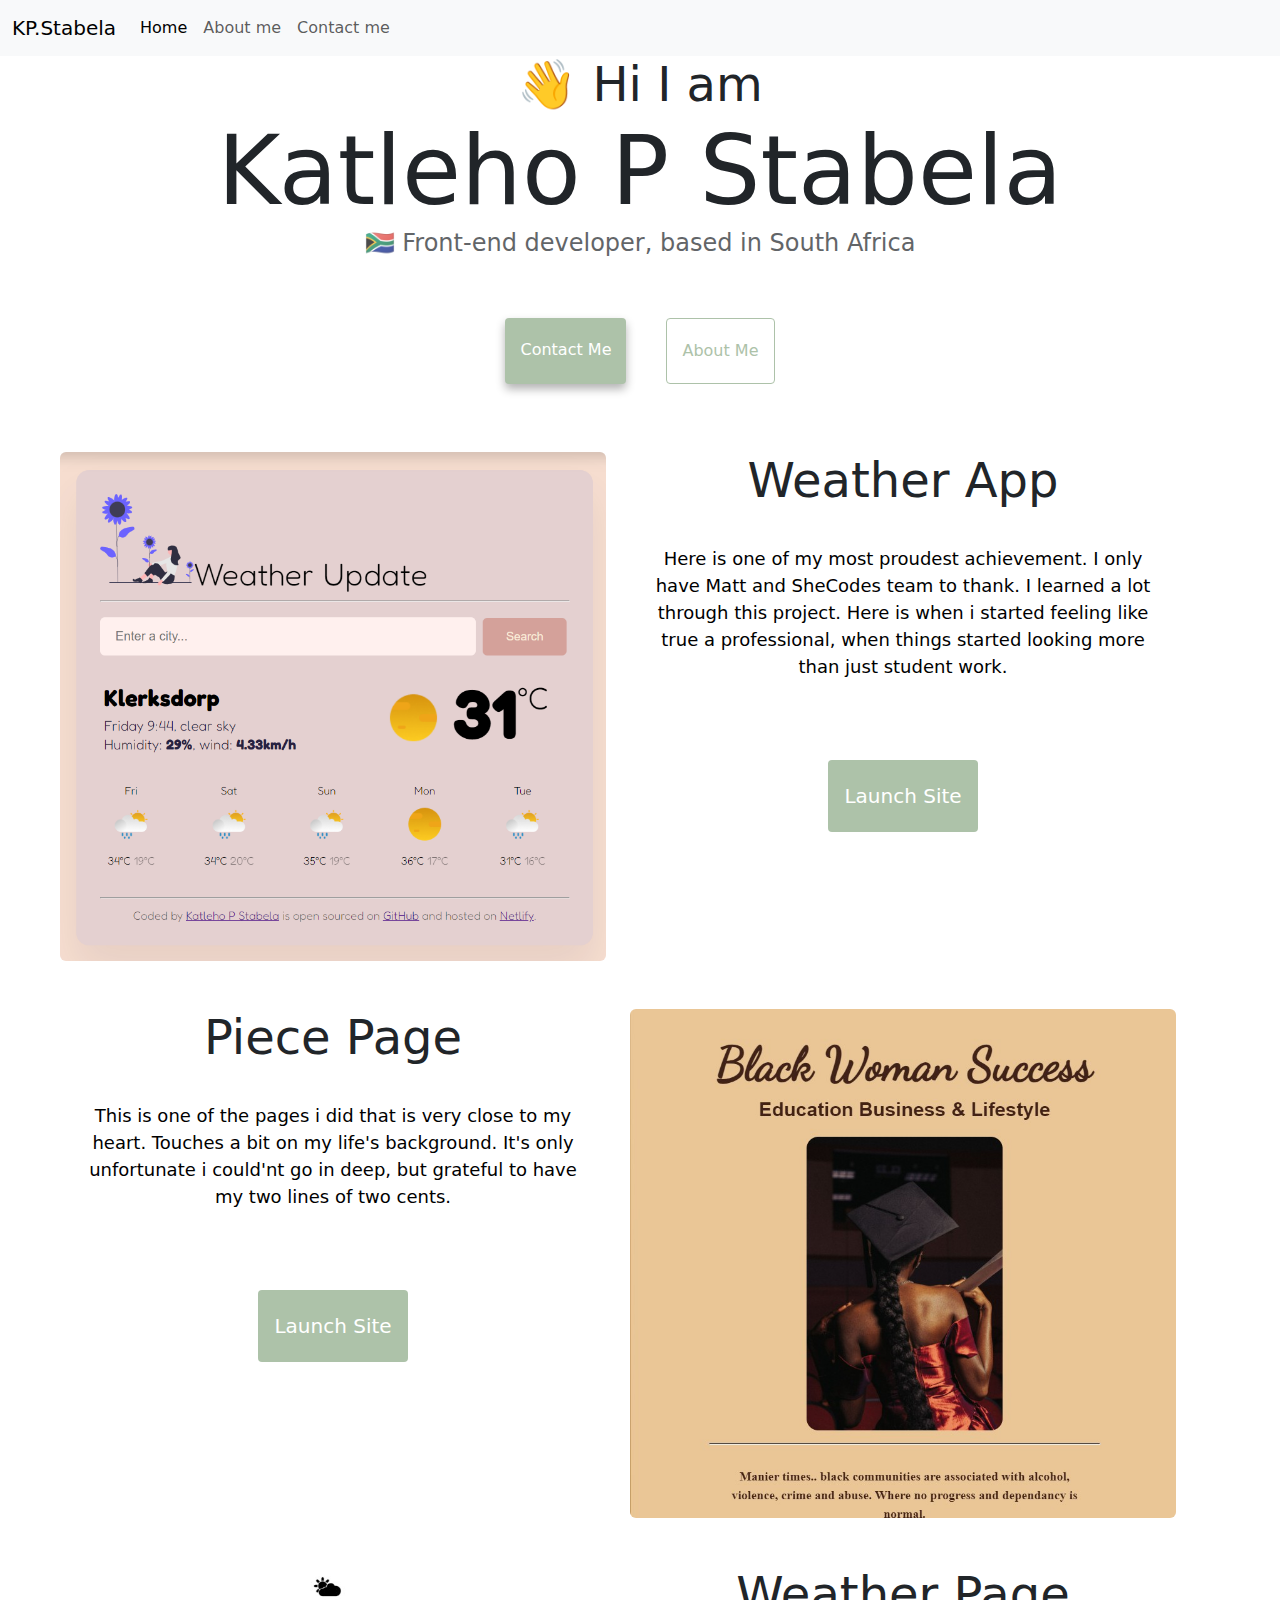
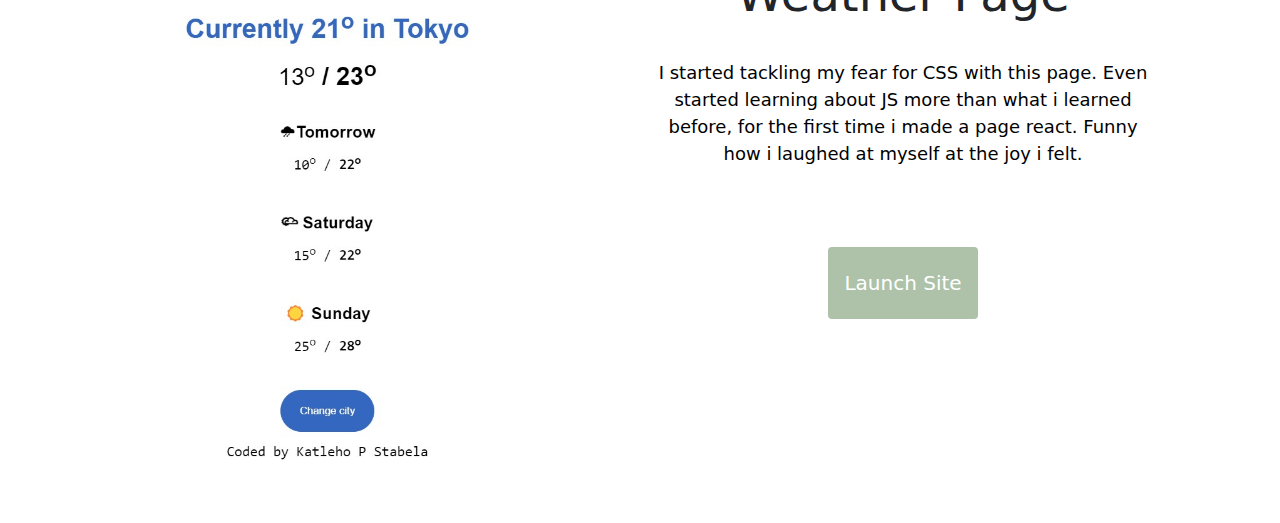
<file: index.html>
<!DOCTYPE html>
<html lang="en">
  <head>
    <meta charset="UTF-8" />
    <meta http-equiv="X-UA-Compatible" content="IE=edge" />
    <meta name="viewport" content="width=device-width, initial-scale=1.0" />
    <meta name="description" content="A multiple page about me as a Front-end developer site">
    <title>front-end developer - KP Stabela</title>
    <link
      href="https://cdn.jsdelivr.net/npm/bootstrap@5.3.3/dist/css/bootstrap.min.css"
      rel="stylesheet"
      integrity="sha384-QWTKZyjpPEjISv5WaRU9OFeRpok6YctnYmDr5pNlyT2bRjXh0JMhjY6hW+ALEwIH"
      crossorigin="anonymous"
    />
    <link rel="stylesheet" href="src/style.css" />
  </head>
  <body>
    <nav class="navbar navbar-expand-lg bg-body-tertiary">
      <div class="container-fluid">
        <a class="navbar-brand" href="#">KP.Stabela</a>
        <button
          class="navbar-toggler"
          type="button"
          data-bs-toggle="collapse"
          data-bs-target="#navbarNav"
          aria-controls="navbarNav"
          aria-expanded="false"
          aria-label="Toggle navigation"
        >
          <span class="navbar-toggler-icon"></span>
        </button>
        <div class="collapse navbar-collapse" id="navbarNav">
          <ul class="navbar-nav">
            <li class="nav-item">
              <a class="nav-link active" aria-current="page" href="index.html"
                >Home</a
              >
            </li>
            <li class="nav-item">
              <a class="nav-link" href="about.html" title="About the front-end developer button">About me</a>
            </li>
            <li class="nav-item">
              <a class="nav-link" href="about.html#contact" title="Contact the front-end developer button">Contact me</a>
            </li>
          </ul>
        </div>
      </div>
    </nav>
    <h2>👋 Hi I am</h2>
    <h1 class="coder">Katleho P Stabela</h1>
    <h3 class="coder-2">🇿🇦 Front-end developer, based in South Africa</h3>
    <div class="navigation-links">
      <a href="about.html#contact" class="contact-link">Contact me</a>
      <a href="about.html" class="about-link">About me</a>
    </div>
    <div class="container text-center m-5">
      <div class="row">
        <div class="col-sm-6">
          <img src="images/weather-app.png" alt="weather-app-screen-shot" class="img-fluid rounded" />
        </div>
        <div class="col-sm-6">
          <h2 class="mb-3">Weather App</h2>
          <p class="text-black bg-white">
            Here is one of my most proudest achievement. I only have Matt and
            SheCodes team to thank. I learned a lot through this project. Here
            is when i started feeling like true a professional, when things
            started looking more than just student work.
          </p>
          <div class="navigation-links">
            <a
              href="https://www.shecodes.io/cohorts/shecodes-plus-e30e0bc5-2ec6-4c7b-864f-04d5c531ed12/projects/2093393"
              target="_blank"
              class="btn btn-green btn-lg"
              >Launch site</a
            >
          </div>
        </div>
      </div>
    </div>
    <div class="container text-center m-5">
      <div class="row">
        <div class="col-sm-6">
          <h2 class="mb-3">Piece Page</h2>
          <p class="text-black bg-white">
            This is one of the pages i did that is very close to my heart.
            Touches a bit on my life's background. It's only unfortunate i
            could'nt go in deep, but grateful to have my two lines of two cents.
          </p>
          <div class="navigation-links">
            <a
              href="https://s3.amazonaws.com/shecodesio-production/challenge_submissions/files/002/039/862/original/FinalProject%28BasicsWeek3%29.html?1705730209"
              target="_blank"
              class="btn btn-green btn-lg"
              >Launch site</a
            >
          </div>
        </div>
        <div class="col-sm-6">
          <img src="images/piece-page-1.jpg" alt="black-womemen-success-page-screen-shot" class="img-fluid rounded" />
        </div>
      </div>
    </div>
    <div class="container text-center m-5">
      <div class="row">
        <div class="col-sm-6">
          <img src="images/html-css-weather-1.jpg" alt="weather-page-screen-shot" class="img-fluid rounded" />
        </div>
        <div class="col-sm-6">
          <h2 class="mb-3">Weather Page</h2>
          <p class="text-black bg-white">
            I started tackling my fear for CSS with this page. Even started
            learning about JS more than what i learned before, for the first
            time i made a page react. Funny how i laughed at myself at the joy i
            felt.
          </p>
          <div class="navigation-links">
            <a
              href="https://s3.amazonaws.com/shecodesio-production/challenge_submissions/files/002/030/729/original/challenge-2%28JavaScript%29.html?1705319736"
              target="_blank"
              class="btn btn-green btn-lg"
              >Launch site</a
            >
          </div>
        </div>
      </div>
    </div>
    <script
      src="https://cdn.jsdelivr.net/npm/bootstrap@5.3.3/dist/js/bootstrap.bundle.min.js"
      integrity="sha384-YvpcrYf0tY3lHB60NNkmXc5s9fDVZLESaAA55NDzOxhy9GkcIdslK1eN7N6jIeHz"
      crossorigin="anonymous"
    ></script>
  </body>
</html>
</file>
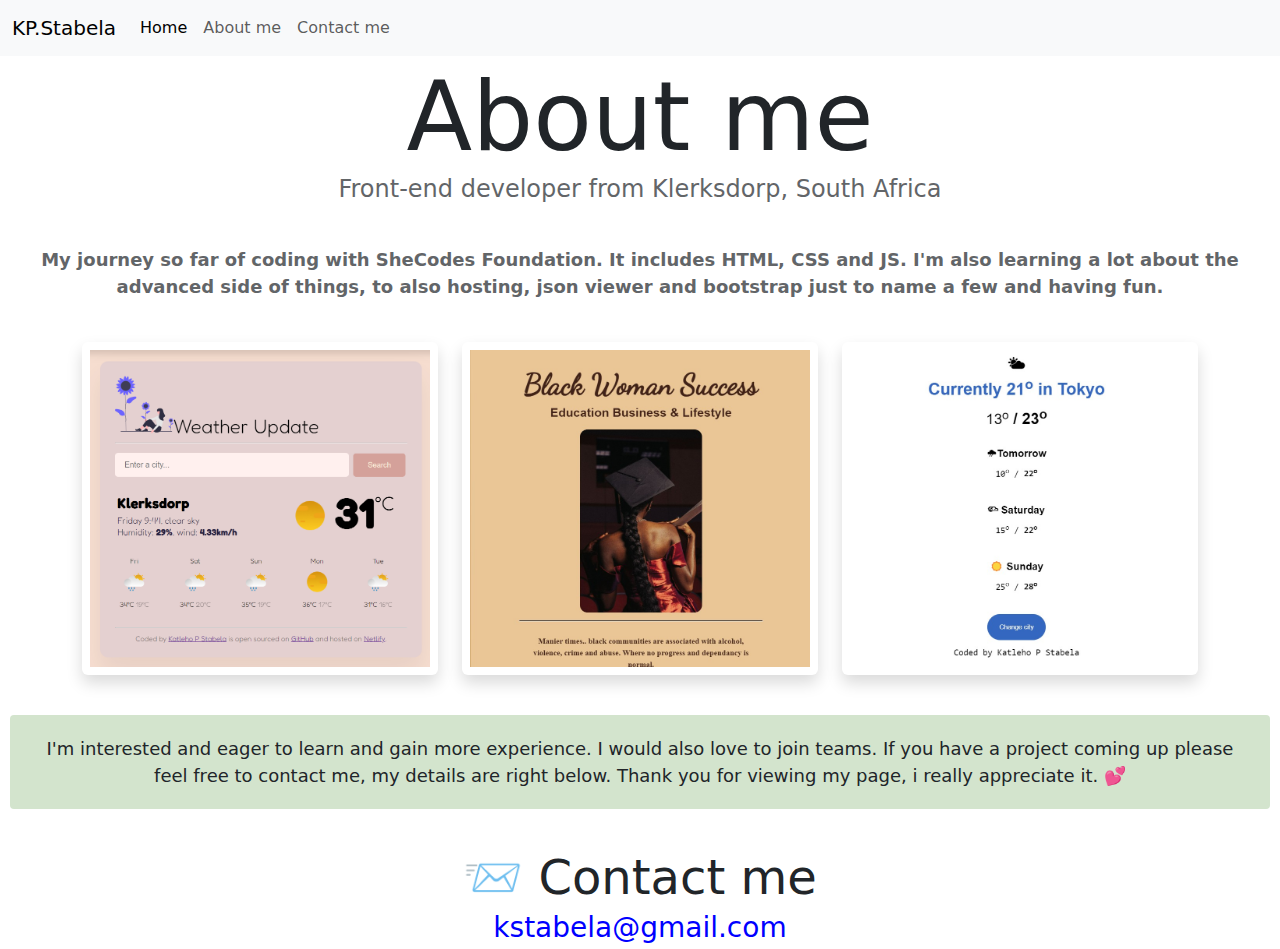
<file: about.html>
<!DOCTYPE html>
<html lang="en">
  <head>
    <meta charset="UTF-8" />
    <meta http-equiv="X-UA-Compatible" content="IE=edge" />
    <meta name="viewport" content="width=device-width, initial-scale=1.0" />
    <link
      href="https://cdn.jsdelivr.net/npm/bootstrap@5.3.3/dist/css/bootstrap.min.css"
      rel="stylesheet"
      integrity="sha384-QWTKZyjpPEjISv5WaRU9OFeRpok6YctnYmDr5pNlyT2bRjXh0JMhjY6hW+ALEwIH"
      crossorigin="anonymous"
    />
    <script
      src="https://cdn.jsdelivr.net/npm/bootstrap@5.3.3/dist/js/bootstrap.bundle.min.js"
      integrity="sha384-YvpcrYf0tY3lHB60NNkmXc5s9fDVZLESaAA55NDzOxhy9GkcIdslK1eN7N6jIeHz"
      crossorigin="anonymous"
    ></script>
    <link rel="stylesheet" href="src/style.css" />
    <title>About Katleho P Stabela</title>
  </head>
  <body>
    <nav class="navbar navbar-expand-lg bg-body-tertiary fixed-top m-b-60">
      <div class="container-fluid">
        <a class="navbar-brand" href="#">KP.Stabela</a>
        <button
          class="navbar-toggler"
          type="button"
          data-bs-toggle="collapse"
          data-bs-target="#navbarNav"
          aria-controls="navbarNav"
          aria-expanded="false"
          aria-label="Toggle navigation"
        >
          <span class="navbar-toggler-icon"></span>
        </button>
        <div class="collapse navbar-collapse" id="navbarNav">
          <ul class="navbar-nav">
            <li class="nav-item">
              <a
                class="nav-link active"
                aria-current="page"
                href="../index.html"
                >Home</a
              >
            </li>
            <li class="nav-item">
              <a class="nav-link" href="about.html">About me</a>
            </li>
            <li class="nav-item">
              <a class="nav-link" href="about.html#conact">Contact me</a>
            </li>
          </ul>
        </div>
      </div>
    </nav>
    <a href="index.html" class="homepage-link"></a>
    <h1 class="about-me">About me</h1>
    <h3>Front-end developer from Klerksdorp, South Africa</h3>
    <div class="about-paragraphs">
      <p class="about-paragraphs-intro">
        My journey so far of coding with SheCodes Foundation. It includes HTML,
        CSS and JS. I'm also learning a lot about the advanced side of things,
        to also hosting, json viewer and bootstrap just to name a few and having
        fun.
      </p>
    </div>
    <div class="container">
      <div class="row">
        <div class="col-sm-4">
          <img
            src="images/weather-app.png"
            class="img-fluid p-2 shadow rounded"
          />
        </div>
        <div class="col-sm-4">
          <img
            src="images/piece-page-1.jpg"
            class="img-fluid p-2 shadow rounded"
          />
        </div>
        <div class="col-sm-4">
          <img
            src="images/html-css-weather-1.jpg"
            class="img-fluid p-2 shadow rounded"
          />
        </div>
      </div>
    </div>
    <div class="about-paragraphs">
      <p>
        I'm interested and eager to learn and gain more experience. I would also
        love to join teams. If you have a project coming up please feel free to
        contact me, my details are right below. Thank you for viewing my page, i
        really appreciate it. 💕
      </p>
    </div>
    <div id="contact">
      <h2>📨 Contact me</h2>
      <a href="mailto:kstabela@gmail.com" class="email-link">
        kstabela@gmail.com</a
      >
    </div>
  </body>
</html>
</file>
<file: src/style.css>
:root {
    --primary-color: #ADC2A9;
    --secondary-color: #D3E4CD;
    --box-shadow: 0 5px 10px rgba(0, 0, 0, 0.3);
  }
  
  body {
    max-width: 100%;
  }
  
  .about-me {
    margin-top: 60px;
  }
  
  h1,
  h2,
  h3 {
    text-align: center;
    margin: 0;
  }
  
  h1 {
    font-size: 96px;
  }
  
  h2 {
    font-size: 48px;
  }
  
  h3 {
    font-size: 24px;
    opacity: 0.7;
  }
  
  p {
    background: var(--secondary-color);
    padding: 20px;
    border-radius: 4px;
    font-size: 18px;
    line-height: 1.5;
    text-align: center;
  }
  
  .about-paragraphs-intro {
    background-color: white;
    padding: 2px;
    padding-left: 15px;
    padding-right: 15px;
    border-radius: 4px;
    font-size: 18px;
    font-weight: bold;
    opacity: 0.7;
    line-height: 1.5;
    text-align: center;
  }
  
  .navigation-links {
    display: flex;
    margin-top: 40px;
    justify-content: center;
  }
  
  .navigation-links a {
    margin: 20px;
    border-radius: 4px;
    padding: 20px 15px;
    text-decoration: none;
    text-transform: capitalize;
  }
  
  .contact-link {
    background: var(--primary-color);
    box-shadow: var(--box-shadow);
    color: white;
  }
  
  .about-link {
    color: var(--primary-color);
    border: 1px solid var(--primary-color);
  }
  
  .homepage-link {
    color: var(--primary-color);
    text-align: center;
    display: block;
  }
  
  .about-paragraphs {
    display: flex;
    margin: 30px 0;
  }
  
  .about-paragraphs p {
    margin: 10px;
  }
  
  .email-link {
    display: flex;
    justify-content: center;
    color: blue;
    font-size: 28px;
    text-decoration: none;
  }
  
  .email-link:hover {
    text-decoration: underline;
  }
  
  .btn-green {
    background-color: #ADC2A9;
    color: white;
  }
   @media (max-width: 500px) {
    body {
        font-size: 12px;
        align-items: center;
    }

    .coder {
        font-size: 50px;
        text-align: center;
    }

    .coder-1{
        text-align: center;
        font-size: 5px;
    }

    h2 {
        font-size: 35px;
    }

    img {
        display: none;
    }

    .container {
        max-width: 320px;
        align-items: flex-start;
    }

   }
</file>
